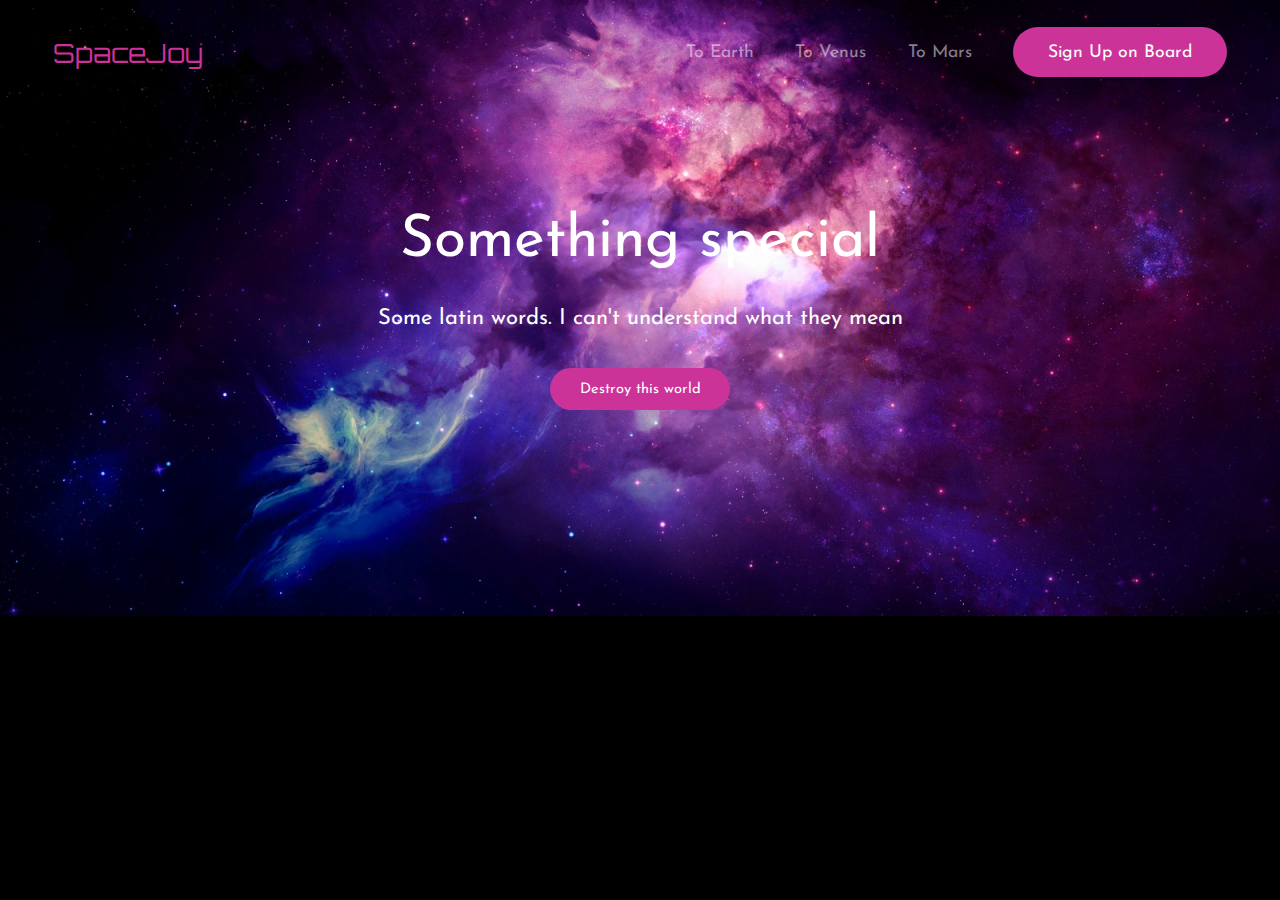
<file: index.html>
<!DOCTYPE html>
<html lang="en">
<head>
    <meta charset="UTF-8">
    <title>dana lesson</title>
    <meta http-equiv="content-type" content="text/html; charset=utf-8" />
    <meta name="description" content="description" />
    <meta name="keywords" content="keywords" />
    <!--[if lte IE 8]><script src="js/html5shiv.js"></script><![endif]-->
    <script src="https://code.jquery.com/jquery-3.1.1.min.js"></script>

    <link rel="stylesheet" href="css/skel.css" />
    <link rel="stylesheet" href="css/style.css" />
    <link rel="stylesheet" href="css/style-xlarge.css" />
    <noscript>

    </noscript>
</head>
<body class="landing">

<!-- Header -->
<header id="header">
    <h1><a href="index.html">SpaceJoy</a></h1>
    <nav id="nav">
        <ul>
            <li><a href="index.html">To Earth</a></li>
            <li><a href="generic.html">To Venus</a></li>
            <li><a href="elements.html">To Mars</a></li>
            <li><a href="#" class="button">Sign Up on Board</a></li>
        </ul>
    </nav>
</header>

<!-- Banner -->
<section id="banner">
     <h2>Something special</h2>
     <p>Some latin words. I can't understand what they mean</p>
     <ul class="actions">
        <li>
            <a href="#" class="button">Destroy this world</a>
        </li>
    </ul>
</section>

<!-- One -->
<section id="one" class="wrapper style1 special">

</section>

<!-- Two -->
<section id="two" class="wrapper style2 special">

</section>

<!-- Three -->
<section id="three" class="wrapper style3 special">

</section>

<!-- Footer -->
<footer id="footer">

</footer>

</body>
</html>
</file>
<file: css/style-xlarge.css>
/*
	Transit by TEMPLATED
	templated.co @templatedco
	Released for free under the Creative Commons Attribution 3.0 license (templated.co/license)
*/

/* Basic */

	body, input, select, textarea {
		font-size: 11pt;
	}
</file>
<file: css/skel.css>
/* Resets (http://meyerweb.com/eric/tools/css/reset/ | v2.0 | 20110126 | License: none (public domain)) */

	html,body,div,span,applet,object,iframe,h1,h2,h3,h4,h5,h6,p,blockquote,pre,a,abbr,acronym,address,big,cite,code,del,dfn,em,img,ins,kbd,q,s,samp,small,strike,strong,sub,sup,tt,var,b,u,i,center,dl,dt,dd,ol,ul,li,fieldset,form,label,legend,table,caption,tbody,tfoot,thead,tr,th,td,article,aside,canvas,details,embed,figure,figcaption,footer,header,hgroup,menu,nav,output,ruby,section,summary,time,mark,audio,video{margin:0;padding:0;border:0;font-size:100%;font:inherit;vertical-align:baseline;}article,aside,details,figcaption,figure,footer,header,hgroup,menu,nav,section{display:block;}body{line-height:1;}ol,ul{list-style:none;}blockquote,q{quotes:none;}blockquote:before,blockquote:after,q:before,q:after{content:'';content:none;}table{border-collapse:collapse;border-spacing:0;}body{-webkit-text-size-adjust:none}

/* Box Model */

	*, *:before, *:after {
		-moz-box-sizing: border-box;
		-webkit-box-sizing: border-box;
		box-sizing: border-box;
	}

/* Container */

	.container {
		margin-left: auto;
		margin-right: auto;

		/* width: (containers) */
		width: 1200px;
	}
</file>
<file: css/style.css>
@charset "UTF-8";
@import url(font-awesome.min.css);
@import url(http://fonts.googleapis.com/css?family=Raleway:700,400);
@import url('https://fonts.googleapis.com/css?family=Orbitron:700');
@import url('https://fonts.googleapis.com/css?family=Josefin+Sans|Orbitron:700');

body {
	background: #000;
	font-family: 'Josefin Sans', sans-serif;
}

/* Banner */

#banner {
	background-image: url(../images/Space.png), url(../images/Space.jpg);
	background-position: center center;
	background-size: cover;
	color: #ffffff;
	padding: 14em 0em 14em;
	text-align: center;

}

#banner :last-child {
	margin-bottom: 0;
}

#banner h2 {
	color: #ffffff;
	font-size: 4em;
	line-height: 1.25em;
	margin: 0 0 0.5em 0;
	padding: 0;
}

#banner p {
	font-size: 1.5em;
	margin-bottom: 1.75em;
}

/* Header */

body.landing #header {
	background-color: transparent;
	left: 0;
	position: absolute;
	top: 0;
}

body.landing #header nav a {
	color: rgba(255, 255, 255, 0.5);
}

#header {
	background-color: #383b43;
	cursor: default;
	font-size: 1.2em;
	height: 6em;
	line-height: 6em;
	width: 100%;
	z-index: 10000;
}

#header h1 {
	color: #ffffff;
	height: inherit;
	left: 3em;
	line-height: inherit;
	margin: 0;
	padding: 0;
	position: absolute;
}

#header h1 a {
	color: #cc3399;
	font-size: 1.50em;
	font-family: 'Orbitron', sans-serif;
	text-decoration: none;

}

#header nav {
	height: inherit;
	line-height: inherit;
	position: absolute;
	right: 3em;
	vertical-align: middle;
}

#header nav > ul {
	list-style: none;
	margin: 0;
	padding-left: 0;
}

#header nav > ul > li {
	border-radius: 4px;
	display: inline-block;
	margin-left: 2em;
	padding-left: 0;
}

#header nav > ul > li a {
	-moz-transition: color 0.4s ease-in-out;
	-webkit-transition: color 0.4s ease-in-out;
	-o-transition: color 0.4s ease-in-out;
	-ms-transition: color 0.4s ease-in-out;
	transition: color 0.4s ease-in-out;
	color: #cdced0;
	display: inline-block;
	text-decoration: none;
}

#header nav > ul > li a:active, #header nav > ul > li a:hover {
	color: #cc3399;
}

/* Button */

input[type="submit"],
input[type="reset"],
input[type="button"],
.button {
	-moz-appearance: none;
	-webkit-appearance: none;
	-o-appearance: none;
	-ms-appearance: none;
	appearance: none;
	-moz-transition: background-color 0.2s ease-in-out, color 0.2s ease-in-out;
	-webkit-transition: background-color 0.2s ease-in-out, color 0.2s ease-in-out;
	-o-transition: background-color 0.2s ease-in-out, color 0.2s ease-in-out;
	-ms-transition: background-color 0.2s ease-in-out, color 0.2s ease-in-out;
	transition: background-color 0.2s ease-in-out, color 0.2s ease-in-out;
	background-color: #cc3399;
	border-radius: 30px;
	border: 0;
	color: #ffffff !important;
	cursor: pointer;
	display: inline-block;
	font-weight: 400;
	height: 2.85em;
	line-height: 2.95em;
	padding: 0 2em;
	text-align: center;
	text-decoration: none;
	white-space: nowrap;
}

input[type="submit"]:hover,
input[type="reset"]:hover,
input[type="button"]:hover,
.button:hover {
	background-color: #8a60bf;
	text-decoration: none;
}

input[type="submit"]:active,
input[type="reset"]:active,
input[type="button"]:active,
.button:active {
	background-color: #2da2ca;
	text-decoration: none;
}

input[type="submit"].icon,
input[type="reset"].icon,
input[type="button"].icon,
.button.icon {
	padding-left: 1.35em;
}

input[type="submit"].icon:before,
input[type="reset"].icon:before,
input[type="button"].icon:before,
.button.icon:before {
	margin-right: 0.5em;
}

input[type="submit"].fit,
input[type="reset"].fit,
input[type="button"].fit,
.button.fit {
	display: block;
	margin: 0 0 1em 0;
	width: 100%;
}

input[type="submit"].small,
input[type="reset"].small,
input[type="button"].small,
.button.small {
	font-size: 0.8em;
}

input[type="submit"].big,
input[type="reset"].big,
input[type="button"].big,
.button.big {
	font-size: 1.35em;
}

input[type="submit"].alt,
input[type="reset"].alt,
input[type="button"].alt,
.button.alt {
	background-color: transparent;
	box-shadow: inset 0 0 0 2px rgba(144, 144, 144, 0.25);
	color: #474747 !important;
}

input[type="submit"].alt:hover,
input[type="reset"].alt:hover,
input[type="button"].alt:hover,
.button.alt:hover {
	background-color: rgba(144, 144, 144, 0.075);
}

input[type="submit"].alt:active,
input[type="reset"].alt:active,
input[type="button"].alt:active,
.button.alt:active {
	background-color: rgba(144, 144, 144, 0.2);
}

input[type="submit"].alt.icon:before,
input[type="reset"].alt.icon:before,
input[type="button"].alt.icon:before,
.button.alt.icon:before {
	color: #858585;
}

input[type="submit"].special,
input[type="reset"].special,
input[type="button"].special,
.button.special {
	background-color: #383b43;
	color: #ffffff !important;
}

input[type="submit"].special:hover,
input[type="reset"].special:hover,
input[type="button"].special:hover,
.button.special:hover {
	background-color: #444751;
}

input[type="submit"].special:active,
input[type="reset"].special:active,
input[type="button"].special:active,
.button.special:active {
	background-color: #2c2f35;
}

input[type="submit"].disabled, input[type="submit"]:disabled,
input[type="reset"].disabled,
input[type="reset"]:disabled,
input[type="button"].disabled,
input[type="button"]:disabled,
.button.disabled,
.button:disabled {
	background-color: #444 !important;
	box-shadow: inset 0 -0.15em 0 0 rgba(0, 0, 0, 0.15);
	color: #fff !important;
	cursor: default;
	opacity: 0.25;
}
</file>
